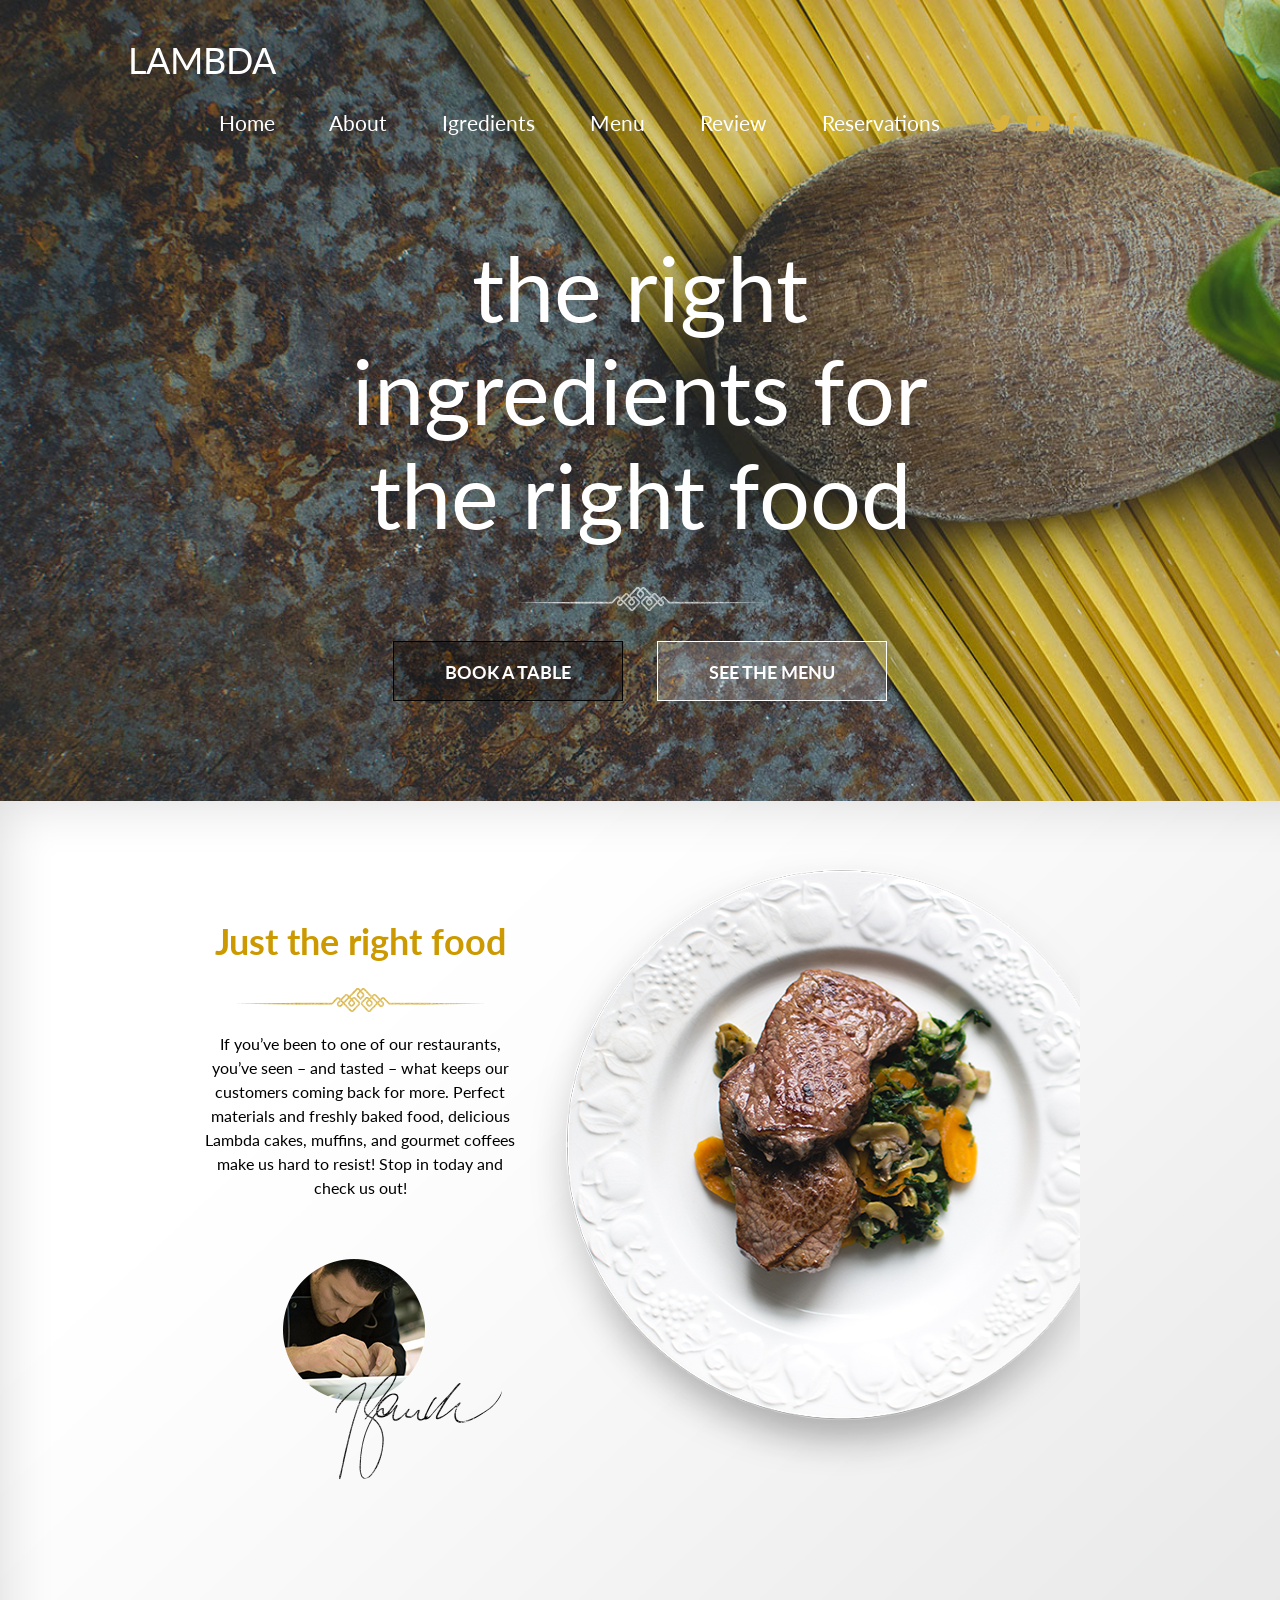
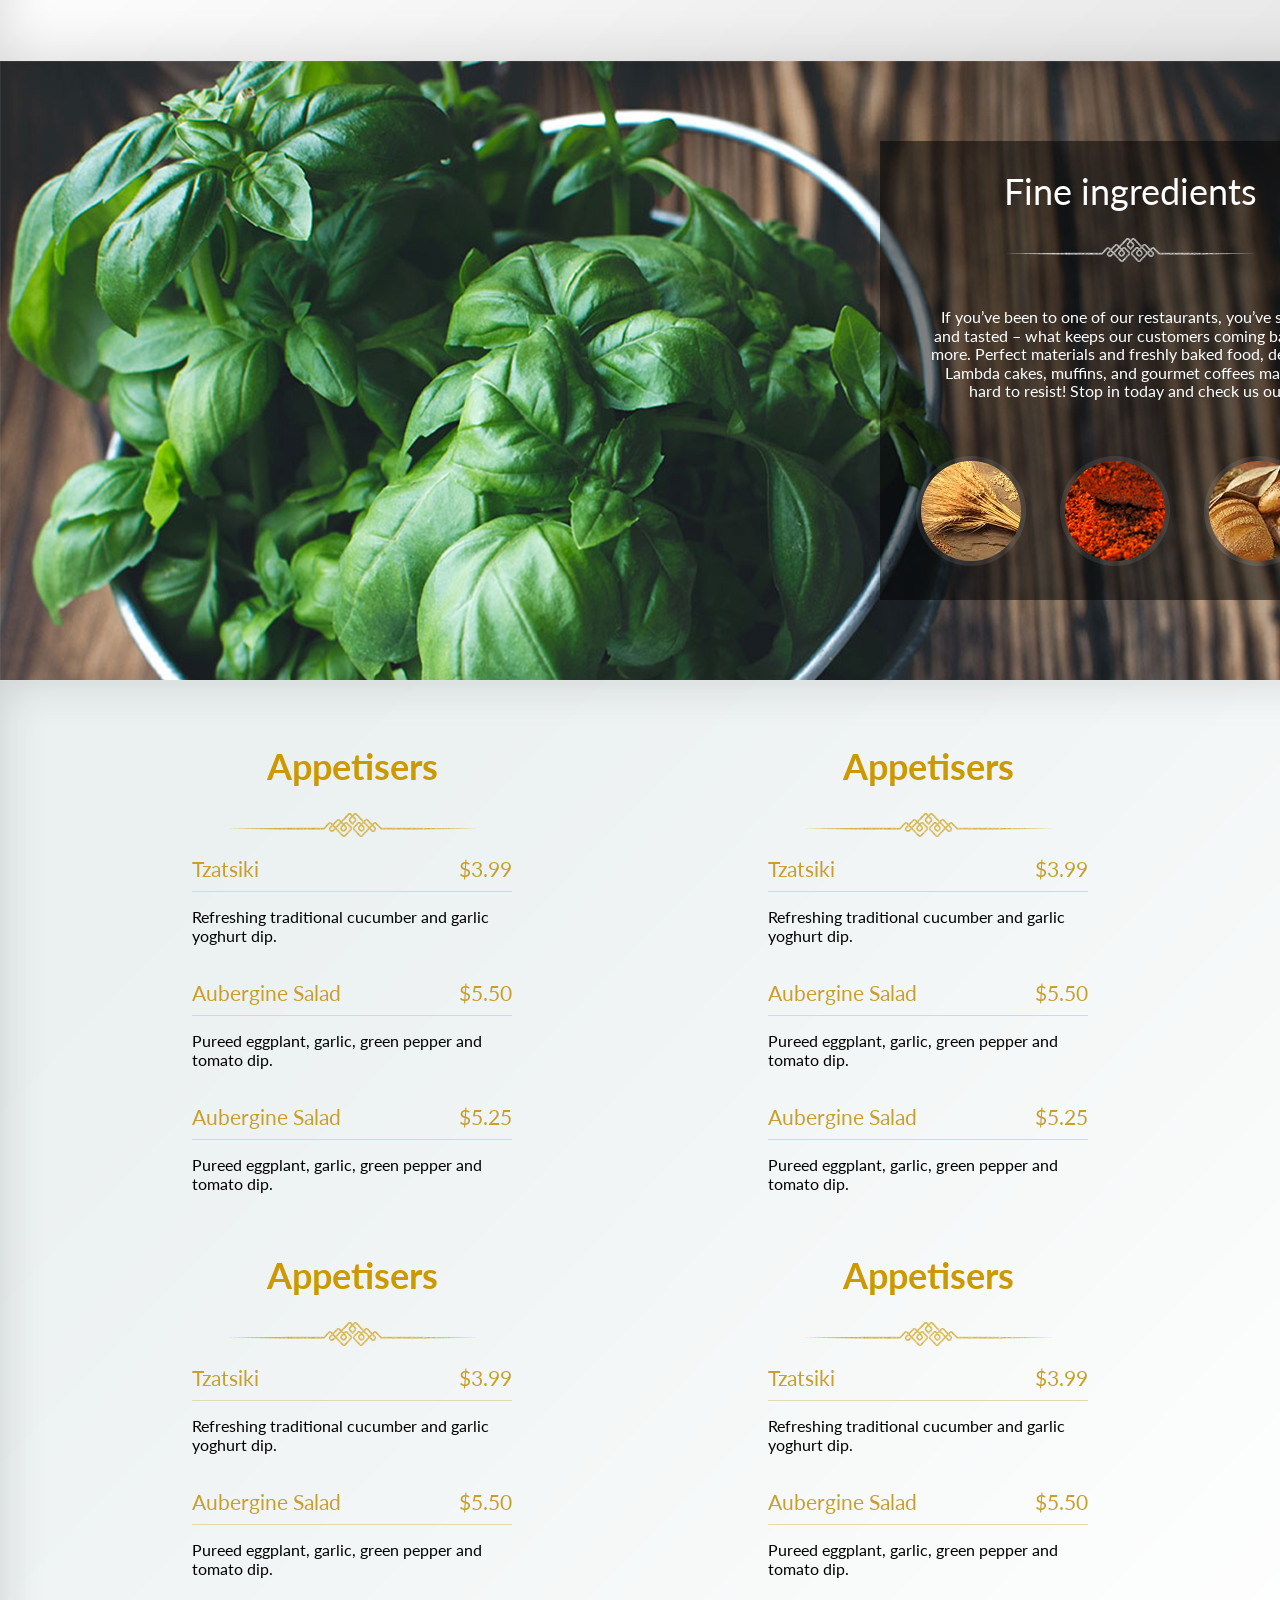
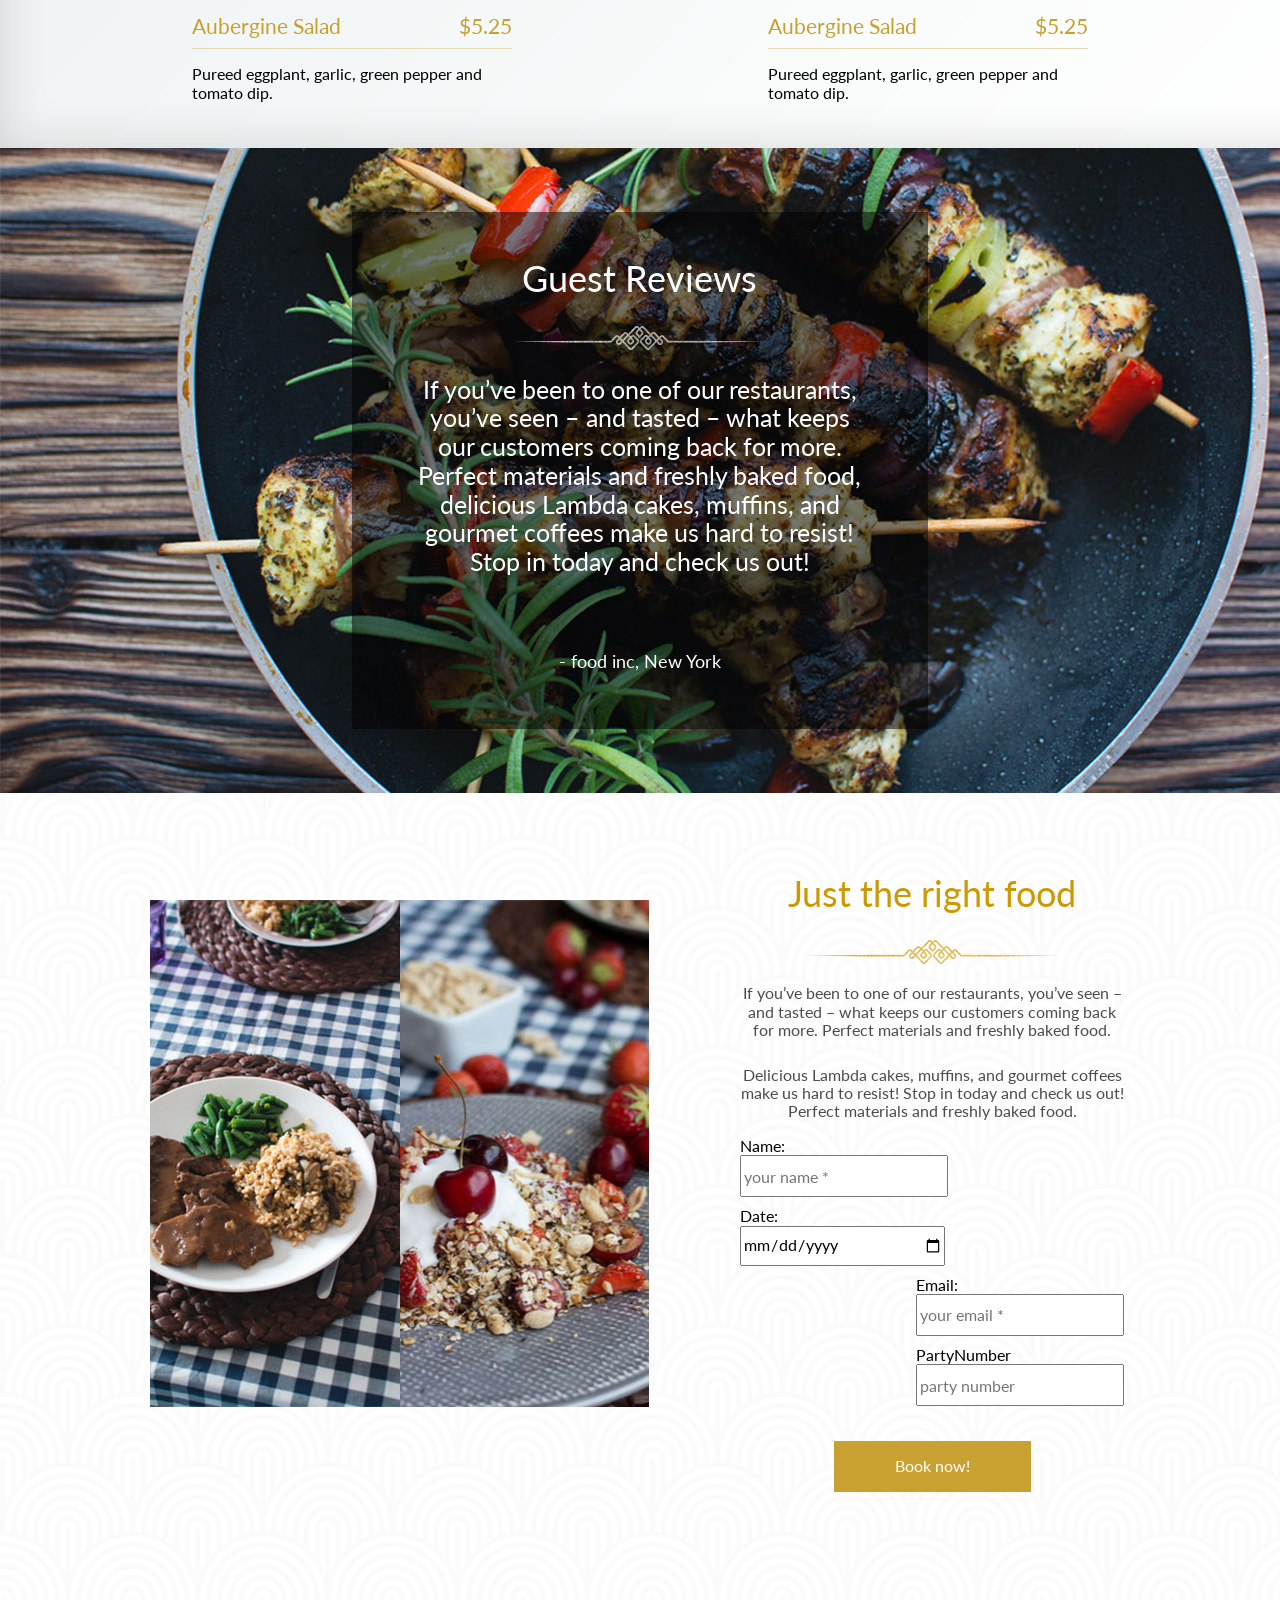
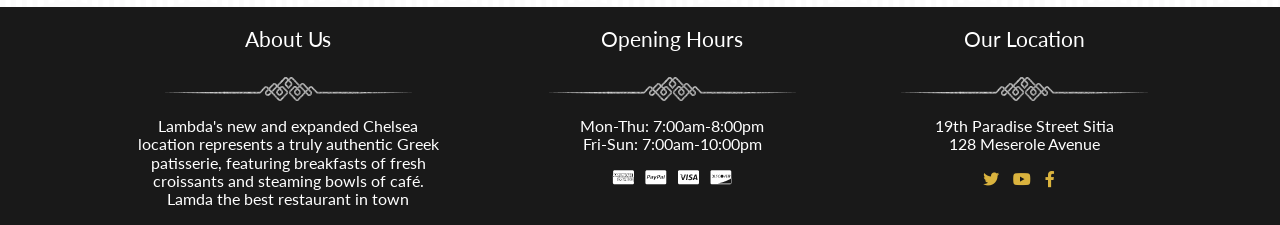
<file: index.html>
<!DOCTYPE html>
<html lang="vi">

<head>
    <title>My Home Page</title>
    <meta charset="utf-8">
    <meta name="viewport" content="width=device-width, initial-scale=1.0">
    <link rel="stylesheet" type="text/css" href="assets/css/reset.css">
    <link rel="stylesheet" type="text/css" href="assets/css/styles.css">
    <link rel="stylesheet" href="https://use.fontawesome.com/releases/v5.1.0/css/all.css" integrity="sha384-lKuwvrZot6UHsBSfcMvOkWwlCMgc0TaWr+30HWe3a4ltaBwTZhyTEggF5tJv8tbt" crossorigin="anonymous">
    <link href="https://fonts.googleapis.com/css?family=Lato|Yeseva+One" rel="stylesheet">
</head>

<body>
    <div id="container">
        <div id="header" class="bg-img-custom">
            <div id="header-top">
                <div id="logo">LAMBDA</div>
                <div id="button">
                    <a class="button" href="#header">Home</a>
                    <a class="button" href="#about">About</a>
                    <a class="button" href="#ingredients">Igredients</a>
                    <a class="button" href="#menu">Menu</a>
                    <a class="button" href="#review">Review</a>
                    <a class="button" href="#reservations">Reservations</a>
                    <div id="sns">
                        <a id="twitter" class="fab fa-twitter button" href="https://twitter.com"></a>
                        <a id="youtube" class="fab fa-youtube button" href="https://youtube.com"></a>
                        <a id="facebook" class="fab fa-facebook-f button" href="https://facebook.com"></a>
                    </div>
                </div>
            </div>
            <div id="header-body" class="font-yeseva-one">
                the right ingredients for the right food
                <!-- <div id="header-content">the right ingredients for the right food</div> -->
                <!-- <img src="assets/images/header-bottom.png"> -->
            </div>
            <div id="header-bottom">
                <div class="header-bottom-button" id="button-left"><strong>BOOK A TABLE</strong></div>
                <div class="header-bottom-button" id="button-right"><strong>SEE THE MENU</strong></div>
            </div>
        </div>
        <div id="content">
            <div id="about">
                <div id="info-cook">
                    <div class="header-name header-about font-yeseva-one" id=""><b>Just the right food</b></div>
                    <div class="decoration-yellow"></div>
                    <!-- <img src="assets/images/yello-decoration.png"> -->
                    <div class="content-description">If you’ve been to one of our restaurants, you’ve seen – and tasted – what keeps our customers coming back for more. Perfect materials and freshly baked food, delicious Lambda cakes, muffins, and gourmet coffees make us hard to resist! Stop in today and check us out!
                    </div>
                    <div id="cook"></div>
                    <!-- <img src="assets/images/cook.png"> -->
                </div>
                <div id="dish">
                    <!-- <img src="assets/images/dish.png"> -->
                </div>
            </div>
            <div style="clear: both;"></div>
            <div id="ingredients">
                <div id="big-container">
                    <div id=container>
                        <div id="sub-container">
                            <div class="header-name decoration-white font-yeseva-one">Fine ingredients</div>
                            <!-- <div class="decoration-white"></div> -->
                            <!-- <img src="assets/images/yello-decoration.png"> -->
                            <p>If you’ve been to one of our restaurants, you’ve seen – and tasted – what keeps our customers coming back for more. Perfect materials and freshly baked food, delicious Lambda cakes, muffins, and gourmet coffees make us hard to resist! Stop in today and check us out!</p>
                            <div id="img-ingredients">
                                <div class="ingredients-img bg-img-custom" id="ingredients-img1"></div>
                                <div class="ingredients-img bg-img-custom" id="ingredients-img2"></div>
                                <div class="ingredients-img bg-img-custom" id="ingredients-img3"></div>
                            </div>
                        </div>
                    </div>
                </div>
            </div>
            <div style="clear: both;"></div>
            <div id="menu">
                <div id="container-left">
                    <div id="appetisers" class="eating">
                        <ul class="list">
                            <li>
                                <div id="sub-appertisers">
                                    <div class="type-eating font-yeseva-one">Appetisers</div>
                                    <ul class="list">
                                        <li class="name-and-cost">
                                            <span class="name-eating">Tzatsiki</span>
                                            <span class="cost">$3.99</span>
                                        </li>
                                        <!-- <img src="assets/images/line.png"> -->
                                        <li>
                                            <p class="description-eating">Refreshing traditional cucumber and garlic yoghurt dip.</p>
                                        </li>
                                    </ul>
                                    <ul class="list">
                                        <li class="name-and-cost">
                                            <span class="name-eating">Aubergine Salad</span>
                                            <span class="cost">$5.50</span>
                                        </li>
                                        <!-- <img src="assets/images/line.png"> -->
                                        <li>
                                            <p class="description-eating">Pureed eggplant, garlic, green pepper and tomato dip.</p>
                                        </li>
                                    </ul>
                                    <ul class="list">
                                        <li class="name-and-cost">
                                            <span class="name-eating">Aubergine Salad</span>
                                            <span class="cost">$5.25</span>
                                        </li>
                                        <!-- <img src="assets/images/line.png"> -->
                                        <li>
                                            <p class="description-eating">Pureed eggplant, garlic, green pepper and tomato dip.</p>
                                        </li>
                                    </ul>
                                </div>
                            </li>
                        </ul>
                    </div>
                    <div id="appetisers" class="eating">
                        <ul class="list">
                            <li>
                                <div id="sub-appertisers">
                                    <div class="type-eating">Appetisers</div>
                                    <ul class="list">
                                        <li class="name-and-cost">
                                            <span class="name-eating">Tzatsiki</span>
                                            <span class="cost">$3.99</span>
                                        </li>
                                        <!-- <img src="assets/images/line.png"> -->
                                        <li>
                                            <p class="description-eating">Refreshing traditional cucumber and garlic yoghurt dip.</p>
                                        </li>
                                    </ul>
                                    <ul class="list">
                                        <li class="name-and-cost">
                                            <span class="name-eating">Aubergine Salad</span>
                                            <span class="cost">$5.50</span>
                                        </li>
                                        <!-- <img src="assets/images/line.png"> -->
                                        <li>
                                            <p class="description-eating">Pureed eggplant, garlic, green pepper and tomato dip.</p>
                                        </li>
                                    </ul>
                                    <ul class="list">
                                        <li class="name-and-cost">
                                            <span class="name-eating">Aubergine Salad</span>
                                            <span class="cost">$5.25</span>
                                        </li>
                                        <!-- <img src="assets/images/line.png"> -->
                                        <li>
                                            <p class="description-eating">Pureed eggplant, garlic, green pepper and tomato dip.</p>
                                        </li>
                                    </ul>
                                </div>
                            </li>
                        </ul>
                    </div>
                </div>
                <div id="container-right">
                    <div id="appetisers" class="eating">
                        <ul class="list">
                            <li>
                                <div id="sub-appertisers">
                                    <div class="type-eating">Appetisers</div>
                                    <ul class="list">
                                        <li class="name-and-cost">
                                            <span class="name-eating">Tzatsiki</span>
                                            <span class="cost">$3.99</span>
                                        </li>
                                        <!-- <img src="assets/images/line.png"> -->
                                        <li>
                                            <p class="description-eating">Refreshing traditional cucumber and garlic yoghurt dip.</p>
                                        </li>
                                    </ul>
                                    <ul class="list">
                                        <li class="name-and-cost">
                                            <span class="name-eating">Aubergine Salad</span>
                                            <span class="cost">$5.50</span>
                                        </li>
                                        <!-- <img src="assets/images/line.png"> -->
                                        <li>
                                            <p class="description-eating">Pureed eggplant, garlic, green pepper and tomato dip.</p>
                                        </li>
                                    </ul>
                                    <ul class="list">
                                        <li class="name-and-cost">
                                            <span class="name-eating">Aubergine Salad</span>
                                            <span class="cost">$5.25</span>
                                        </li>
                                        <!-- <img src="assets/images/line.png"> -->
                                        <li>
                                            <p class="description-eating">Pureed eggplant, garlic, green pepper and tomato dip.</p>
                                        </li>
                                    </ul>
                                </div>
                            </li>
                        </ul>
                    </div>
                    <div id="appetisers" class="eating">
                        <ul class="list">
                            <li>
                                <div id="sub-appertisers">
                                    <div class="type-eating">Appetisers</div>
                                    <ul class="list">
                                        <li class="name-and-cost">
                                            <span class="name-eating">Tzatsiki</span>
                                            <span class="cost">$3.99</span>
                                        </li>
                                        <!-- <img src="assets/images/line.png"> -->
                                        <li>
                                            <p class="description-eating">Refreshing traditional cucumber and garlic yoghurt dip.</p>
                                        </li>
                                    </ul>
                                    <ul class="list">
                                        <li class="name-and-cost">
                                            <span class="name-eating">Aubergine Salad</span>
                                            <span class="cost">$5.50</span>
                                        </li>
                                        <!-- <img src="assets/images/line.png"> -->
                                        <li>
                                            <p class="description-eating">Pureed eggplant, garlic, green pepper and tomato dip.</p>
                                        </li>
                                    </ul>
                                    <ul class="list">
                                        <li class="name-and-cost">
                                            <span class="name-eating">Aubergine Salad</span>
                                            <span class="cost">$5.25</span>
                                        </li>
                                        <!-- <img src="assets/images/line.png"> -->
                                        <li>
                                            <p class="description-eating">Pureed eggplant, garlic, green pepper and tomato dip.</p>
                                        </li>
                                    </ul>
                                </div>
                            </li>
                        </ul>
                    </div>
                </div>
                <div style="clear: both;"></div>
            </div>
            <div id="review">
                <div id="guest-review">
                    <div class="decoration-white header-name">Guest Reviews</div>
                    <!-- <img src="assets/images/white-decoration.png"> -->
                    <p id="comment">If you’ve been to one of our restaurants, you’ve seen – and tasted – what keeps our customers coming back for more. Perfect materials and freshly baked food, delicious Lambda cakes, muffins, and gourmet coffees make us hard to resist! Stop in today and check us out!</p>
                    <div id="source">- food inc, New York</div>
                </div>
            </div>
            <div id="reservations">
                <div id="box-left">
                    <div id="example-eating">
                        <div id="reservations-img1"></div>
                        <div id="reservations-img2"></div>
                        <!-- 						<img id="reservations-img1" src="assets/images/reservations-img1.png">
						<img id="reservations-img2" src="assets/images/reservations-img2.png"> -->
                    </div>
                </div>
                <div id="box-right">
                    <div id="form">
                        <div id="description-reservations">
                            <div class="decoration-yellow header-name header-about">Just the right food</div>
                            <!-- <img src="assets/images/yello-decoration.png"> -->
                            <p class="fix-margin">
                                If you’ve been to one of our restaurants, you’ve seen – and tasted – what keeps our customers coming back for more. Perfect materials and freshly baked food.</p>
                            <p class="fix-margin">
                                Delicious Lambda cakes, muffins, and gourmet coffees make us hard to resist! Stop in today and check us out! Perfect materials and freshly baked food.
                            </p>
                        </div>
                        <div id="filling-in-form">
                            <form action="" method="" id="in-form">
                                <div id="form-1">
                                    <span class="fix-margin">Name:</span>
                                    <input type="text" id="name" class="frame" name="name" placeholder="your name *" required="">
                                    <span class="fix-margin">Date:</span>
                                    <input type="date" id="date" class="frame" name="date" placeholder="date *" required="">
                                </div>
                                <div id="form-2">
                                    <span class="fix-margin">Email:</span>
                                    <input type="email" id="email" class="frame" name="email" placeholder="your email *" required="">
                                    <span class="fix-margin">PartyNumber</span>
                                    <input type="number" id="party-number" class="frame" name="party-number" placeholder="party number">
                                </div>
                                <div id="container-submit">
                                    <input type="submit" id="submit" name="submit" value="Book now!">
                                </div>
                            </form>
                        </div>
                    </div>
                </div>
            </div>
        </div>
        <div id="footer">
            <div id="about-us">
                <div class="decoration-white fs-21">About Us</div>
                <!-- <img src="assets/images/white-decoration.png"> -->
                <p>Lambda's new and expanded Chelsea location represents a truly authentic Greek patisserie, featuring breakfasts of fresh croissants and steaming bowls of café.
                    <br>Lamda the best restaurant in town
                </p>
            </div>
            <div id="open-time">
                <div class="decoration-white fs-21">Opening Hours</div>
                <!-- <img src="assets/images/white-decoration.png"> -->
                <p>Mon-Thu: 7:00am-8:00pm
                    <br> Fri-Sun: 7:00am-10:00pm</p>
                <img src="assets/images/cards.png">
            </div>
            <div id="location">
                <div class="decoration-white fs-21">Our Location</div>
                <!-- <img src="assets/images/white-decoration.png"> -->
                <p>19th Paradise Street Sitia
                    <br> 128 Meserole Avenue</p>
                <!-- <img src="assets/images/icons.png"> -->
                <div>
                    <a id="twitter" class="fab fa-twitter " href="https://twitter.com"></a>
                    <a id="youtube" class="fab fa-youtube " href="https://youtube.com"></a>
                    <a id="facebook" class="fab fa-facebook-f " href="https://facebook.com"></a>
                </div>
            </div>
        </div>
    </div>
</body>

</html>
</file>
<file: assets/css/styles.css>
* {
	font-family: 'Lato', sans-serif;

}

.font-yesesa-one {
	font-family: 'Yeseva One';
}
.bg-img-custom {
        background-repeat: no-repeat;
        background-size: cover;
    }

#button-left {
	border: 1px solid black;
	background-color: rgba(0, 0, 0, 0.3);
}

#button-right {
	border: 1px solid white;
	background-color: rgba(255, 255, 255, 0.2);
}

#header-body {
		background-image: url(../images/white-decoration.png);
		background-position: bottom center;
		background-repeat: no-repeat;
		color:white;
}

#about {
	background-image: url(../images/about-background.png);
    background-size: cover;
    box-sizing: border-box;
    background-repeat: no-repeat;
}

.decoration-white {
	background-image: url(../images/white-decoration.png);
	background-repeat: no-repeat;
	background-position: bottom center;
	color: white;
}

.decoration-yellow {
	background-image: url(../images/yello-decoration.png);
    background-repeat: no-repeat;
    background-position: bottom center;
}

#cook {
	background-image: url(../images/cook.png);
    background-repeat: no-repeat;
    background-position: bottom center;
}


#dish {
    background-repeat: no-repeat;
    background-image: url(../images/dish.png);
}

#ingredients {
    background-image: url("../images/ingredients-background.png");
    background-repeat: no-repeat;
	box-sizing: border-box;
}

#ingredients-img1 {
        background-image: url(../images/ingredients-img1.png);
}

#ingredients-img2 {
    background-image: url(../images/ingredients-img2.png);
}

#ingredients-img3 {
    background-image: url(../images/ingredients-img3.png);
}

#menu {
	background-image: url(../images/menu-background.png);
    background-repeat: no-repeat;
    background-size: cover;
}

.list {
    list-style-type: none;
    padding-left: 0px;
    /*line-height: 0.9;*/
}

#review {
    background-image: url(../images/review-background.png);
    background-repeat: no-repeat;
    background-size: cover;
}

#comment {
    color: white;
}

#reservations {
	background-image: url(../images/reservations-background.png);
    background-repeat: no-repeat;
    background-size: cover;
}

#reservations-img1 {
	background-image: url(../images/reservations-img1.png);
    background-repeat: no-repeat;
    background-position: center;
}

#reservations-img2 {
	background-image: url(../images/reservations-img2.png);
    background-repeat: no-repeat;
    background-position: center;
}

#source {
	color: white;
}
@media screen and (max-width: 576px) {
	#header {
        display: flex;
        flex-direction: column;
        justify-content: center;
        max-width: 100%;
        text-align: center;
        background-image: url(../images/header-background.png);
        background-size: cover;
    }
	
	#logo {
        color: white;
        font-size: 150%;
        padding-top: 5%;
        padding-bottom: 3%;
    }

    .button {
        text-decoration: none;
        color: white;
        font-size: 90%;
    }

    #button {
        display: flex;
        flex-direction: row;
        flex-wrap: wrap;
        justify-content: space-around;
    }

    #sns {
    	display: none;
    }
	
	#header-body {
    	max-width: 60%;
    	font-size: 230%;
    	text-align: center;
		margin: 5% auto;
		color: white;
		padding-bottom: 10%;
    }

	#header-bottom {
		display: flex;
		justify-content: center;
		margin-bottom: 10%;
	}

    #button-left, #button-right {
    	max-width: 25%;
    	padding: 2% 4%;
    	margin-right: 2%;
    	margin-left: 2%;
    	font-size: 70%;
    }
	
	#about {
		display: flex;
		flex-direction: column;
		justify-content: center;
		align-items: center;
	}

	#info-cook {
		max-width: 90%;
		box-sizing: border-box;
		display: flex;
		flex-direction: column;
		justify-content: center;
		text-align: center;
	}

	/*#dish {
		max-width: 35%;
		max-height: 100%;
		padding-bottom: 50%;
	}*/

	.header-name {
		font-size: 200%;
		color: #cc9900;
	}
	
	.header-about {
		padding-top: 10%;
		
	}

	.decoration-yellow {
		padding-bottom: 15%;
		margin-bottom: 5%;
	}

	.decoration-white {
		padding-bottom: 15%;
		margin-bottom: 5%;
	}

	.content-description {
		font-size: 70%;
		line-height: 1.3;
	}

	#cook {
		padding-bottom: 70%;
		margin-bottom: 7%;
	}

	#dish {
		max-width: 90%;
		padding: 30%;
		background-size: contain;
	}
	
	#big-container #container {
		text-align: center;
		display: flex;
		justify-content: center;
		align-items: center;
	}

	#sub-container {
		max-width: 80%;
		background-color: rgba(0, 0, 0, 0.5);
		max-height: 50%;
		margin-top: 10%;
	    margin-bottom: 10%;
	    padding: 10%;
	    box-sizing: border-box;
	    color: white;
	}

	#img-ingredients {
		display: flex;
		justify-content: space-around;
	}

	.ingredients-img {
		width: 30%;
		padding-bottom: 30%;
	}

	#menu {
		display: flex;
		flex-direction: column;
		justify-content: center;
		align-items: center;
		padding-top: 7%;
	}
	
	#container-left, #container-right {
		max-width: 90%;
		display: flex;
		flex-direction: column;
		justify-content: center;
		align-items: center;
	}

	.eating {
		max-width: 100%;
		margin-bottom: 5%;
	}

	.list {
		text-align: center;
	}

	.type-eating {
		color: #cc9900;
        font-weight: bold;
        text-align: center;
        font-size: 150%;
	}

	.name-and-cost {
		display: flex;
		justify-content: space-between;
		color: #c89f2d;
		border-bottom: 1px solid #e1d8b4;	
		padding-bottom: 5%;
	}

	.description-eating {
		text-align: center;
	}

	#review {
		display: flex;
		justify-content: center;
		align-items: center;
	}

	#guest-review {
		max-width: 80%;
		text-align: center;
		background-color: rgba(0, 0, 0, 0.5);
		padding-top: 5%;
		margin-top: 5%;
		margin-bottom: 5%;
        padding-bottom: 5%;
	}

	#reservations {
		display: flex;
		flex-direction: column;
		justify-content: center;
		align-items: center;
	}
	
	#example-eating {
		width: 100%;
		display: flex;
		flex-direction: row;
		justify-content: space-around;
		margin-top: 5%;
	}

	#box-left, #box-right {
		width: 80%;
		box-sizing: border-box;
	}
	
	#reservations-img1 {
		width: 40%;
		padding-bottom: 100%;
	}

	#reservations-img2 {
		width: 40%;
		padding-bottom: 100%;
	}

	#description-reservations {
		text-align: center;
	}

	#form-1, #form-2 {
		width: 40%;
		display: flex;
		flex-wrap: wrap;

	}
	
	#filling-in-form {
		margin-bottom: 5%;
	}

	.frame {
		border: 1px solid black;
		width: 100%;
	}

	#in-form {
		display: flex;
		flex-wrap: wrap;
		justify-content: space-around;
	}

	#container-submit {
		box-sizing: border-box;
		margin-top: 5%;
	}

	#submit {
		background-color: #c9a131;
        border: 1px solid #c9a131;
		padding: 8% 16%;
		margin-bottom: 5%;
	}
	
	#footer {
		display: flex;
		flex-direction: column;
		color: white;
		justify-content: center;
		align-items: center;
	}

	#about-us, #open-time, #location {
		max-width: 90%;
	}

	.fix-margin {
		margin-top: 5%;
	}

	#footer {
		background-color: rgba(0, 0, 0, 0.8);
		text-align: center;
		padding-bottom: 5%;
	}

	.fs-21 {
		font-size: 200%;
		padding-top: 5%;
	}
	
	.fab {
		color: white;
		text-decoration: none;
		margin-right: 5%;
	}
}

/*Tablet*/

@media screen and (min-width: 768px) and (max-width: 1199px){
    #header {
        display: flex;
        flex-direction: column;
        justify-content: center;
        max-width: 100%;
        background-image: url(../images/header-background.png);
    }

    #header-top {
        display: flex;
        flex-direction: row;
        justify-content: space-around;
        box-sizing: border-box;
    }

    #logo {
        color: white;
        font-size: 150%;
        padding-top: 5%;
    }

    .button {
        text-decoration: none;
        color: white;
        margin-right: 5%;
        font-size: 100%;
    }

    #button {
        display: flex;
        flex-direction: row;
        justify-content: space-around;
        padding-top: 4%;
    }

    #header-body {
    	max-width: 60%;
    	font-size: 300%;
    	text-align: center;
		margin: 5% auto;
		color: white;
		padding-bottom: 7%;
    }

    #sns {
    	display: flex;
    }
	
	#header-bottom {
		display: flex;
		justify-content: center;
		margin-bottom: 10%;
	}

    #button-left, #button-right {
    	max-width: 20%;
    	padding: 2% 4%;
    	margin-right: 2%;
    	margin-left: 2%;
    }

	#about {
		display: flex;
		justify-content: space-around;
	}

	#info-cook {
		max-width: 35%;
		box-sizing: border-box;
		display: flex;
		flex-direction: column;
		justify-content: center;
		text-align: center;
		padding-top: 5%;
	}

	/*#dish {
		max-width: 35%;
		max-height: 100%;
		padding-bottom: 50%;
	}*/

	.header-name {
		font-size: 250%;
		color: #cc9900;
	}

	.decoration-yellow {
		padding-bottom: 10%;
		margin-bottom: 5%;
	}

	.decoration-white {
		padding-bottom: 10%;
		margin-bottom: 5%;
	}

	.content-description {
		font-size: 70%;
		line-height: 1.3;
	}

	#cook {
		padding-bottom: 90%;
		margin-bottom: 7%;
	}

	#dish {
	    padding-bottom: 50%;
	    width: 40%;
	    background-size: contain;
	    box-sizing: border-box;
	    background-position: center;
	}

	#ingredients {
		display: flex;
		justify-content: center;
		align-items: center;
	}

	#big-container #container {
		text-align: center;
		display: flex;
		justify-content: center;
		align-items: center;
	}

	#sub-container {
		max-width: 80%;
		background-color: rgba(0, 0, 0, 0.5);
		max-height: 50%;
		margin-top: 10%;
	    margin-bottom: 10%;
	    padding: 10%;
	    box-sizing: border-box;
	    color: white;
	}

	#img-ingredients {
		display: flex;
		justify-content: space-around;
	}

	.ingredients-img {
		width: 30%;
		padding-bottom: 30%;
	}

	#menu {
		display: flex;
		flex-direction: column;
		justify-content: center;
		align-items: center;
		padding-top: 7%;
	}
	
	#container-left, #container-right {
		max-width: 90%;
		display: flex;
		flex-direction: column;
		justify-content: center;
		align-items: center;
	}

	.eating {
		max-width: 100%;
		margin-bottom: 5%;
	}

	.list {
		text-align: center;
	}

	.type-eating {
		color: #cc9900;
        font-weight: bold;
        text-align: center;
        font-size: 150%;
	}

	.name-and-cost {
		display: flex;
		justify-content: space-between;
		color: #c89f2d;
		border-bottom: 1px solid #e1d8b4;	
		padding-bottom: 5%;
	}

	.description-eating {
		text-align: center;
	}

	#review {
		display: flex;
		justify-content: center;
		align-items: center;
	}

	#guest-review {
		max-width: 70%;
		text-align: center;
		background-color: rgba(0, 0, 0, 0.5);
		padding-top: 5%;
		margin-top: 5%;
		margin-bottom: 5%;
        padding-bottom: 5%;
	}

	#reservations {
		display: flex;
		flex-direction: column;
		justify-content: center;
		align-items: center;
	}
	
	#example-eating {
		width: 100%;
		display: flex;
		flex-direction: row;
		justify-content: space-around;
		margin-top: 5%;
	}

	#box-left, #box-right {
		width: 80%;
		box-sizing: border-box;
	}
	
	#reservations-img1 {
		width: 40%;
		padding-bottom: 100%;
	}

	#reservations-img2 {
		width: 40%;
		padding-bottom: 100%;
	}

	#description-reservations {
		text-align: center;
	}

	#form-1, #form-2 {
		width: 40%;
		display: flex;
		flex-wrap: wrap;
		margin-right: 5%;
		margin-left: 5%;
	}
	
	#filling-in-form {
		margin-bottom: 5%;
	}

	.frame {
		border: 1px solid black;
		width: 100%;
	}

	#in-form {
		display: flex;
		flex-wrap: wrap;
		justify-content: space-around;
	}

	#container-submit {
		box-sizing: border-box;
		margin-top: 5%;
	}

	#submit {
		background-color: #c9a131;
        border: 1px solid #c9a131;
		padding: 8% 16%;
		margin-bottom: 5%;
	}
	
	#footer {
		display: flex;
		flex-direction: column;
		color: white;
		justify-content: center;
		align-items: center;
	}

	#about-us, #open-time, #location {
		width: 80%;
	}

	.fix-margin {
		margin-top: 5%;
	}

	#footer {
		background-color: rgba(0, 0, 0, 0.8);
		text-align: center;
		padding-bottom: 5%;
	}

	.fs-21 {
		font-size: 200%;
		padding-top: 5%;
	}
	
	.fab {
		color: white;
		text-decoration: none;
		margin-right: 5%;
	}

}

/*DESKTOP*/

@media only screen and (min-width: 1200px) {
    /*Header*/
    #header {
        background-image: url(../images/header-background.png);
        position: relative;
        background-repeat: no-repeat;
    }

    /*#header-top {
		display: inline;
		margin-right: 10%;
		margin-top: 30px;
		height: auto;
	}*/
    #header-top {
        display: table;
        width: 100%;
        height: auto;
    }

    #logo {
        /*	background-image: url(../images/logo.png);*/
        background-size: cover;
        /*display: inline;*/
        color: white;
        font-size: 36px;
        float: left;
        margin-left: 10%;
        margin-top: 40px;
    }

    #button {
        float: right;
        font-size: 21px;
        margin-top: 30px;
        margin-right: 15%;
    }

    .button {
        margin-right: 50px;
        color: white;
        text-decoration: none;
    }

    #header-body {
        font-size: 90px;
        text-align: center;
        width: 55%;
        margin: 0px auto;
        padding-top: 100px;
        padding-bottom: 65px;
    }


    #sns {
        float: right;
    }

    .fab {
        color: #dab33e;
        text-decoration: none;
        display: inline-block;
        margin-right: 10px;
    }

    #header-bottom {
        margin-top: 30px;
        /*margin-left: 35%;*/
        text-align: center;
    }

    #header-bottom .header-bottom-button {
        display: inline-block;
        width: 230px;
        height: 60px;
        font-size: 18px;
        margin-right: 15px;
        margin-left: 15px;
        margin-bottom: 100px;
        text-align: center;
        padding: 20px 25px;
        box-sizing: border-box;
        color: white;
    }

    /*About*/
    #about {
        width: 100%;
        display: table;
        /*height: 100vh;*/
        margin-right: 100px;
        padding-top: 50px;
    }

    #info-cook {
        float: left;
        width: 25%;
        margin-left: 200px;
        padding-top: 70px;
        padding-bottom: 70px;
    }

    .header-name {
        font-size: 36px;
        text-align: center;
    }

    .header-about {
        color: #cc9900;
    }

    .decoration-yellow {
        padding-bottom: 50px;
    }

    .decoration-white {
        padding-bottom: 50px;
    }

    .content-description {
        font-size: 16px;
        text-align: center;
        margin-top: 20px;
        line-height: 1.5;
    }

    #cook {
        padding-top: 280px;
        margin-left: 65px;
        /*	display: block;
		width: auto;
		height: auto;
		margin: 0 auto;*/
    }

    #dish {
        float: right;
        margin-right: 200px;
        width: 43%;
        height: 90vh;
    }

    /*Ingredients*/
    #ingredients {
        background-image: url("../images/ingredients-background.png");
        background-repeat: no-repeat;
        position: relative;
        width: 100%;
        height: auto;
        padding: 80px;
        box-sizing: border-box;
    }

    #ingredients #container {
        width: 500px;
        height: auto;
        background-color: rgba(0, 0, 0, 0.5);
        color: white;
        text-align: center;
        padding-top: 30px;
        margin-left: 800px;

        /*margin: 100px auto;*/
    }

    #sub-container h3 {
        font-size: 36px;
    }

    #sub-container p {
        font-size: 16px;
        width: 80%;
        margin-left: auto;
        margin-right: auto;
        padding-top: 30px;
    }

    #sub-container #img-ingredients {
        padding-top: 40px;
        padding-bottom: 30px;
        /*margin-right: 30px;*/
    }

    .ingredients-img {
        margin-right: 30px;
        width: 110px;
        height: 110px;
        display: inline-block;
    }


    #menu {
        position: relative;
        width: 100%;
        height: auto;
        /*line-height: 0.8;*/
        /*display: inline-block;*/
    }

    

    #container-left {
        display: inline-block;
        width: 25%;
        margin-left: 15%;
        padding-top: 50px;
        /*padding-bottom: 50px;*/
    }

    #container-right {
        display: inline-block;
        width: 25%;
        margin-right: 15%;
        float: right;
        padding-top: 50px;
        /*padding-bottom: 50px;*/
        /*margin-right: 10%;*/
    }

    #sub-appertisers {
        text-align: center;
    }

    .decoration {
        padding-bottom: 20px;
        padding-top: -5px;
    }

    .type-eating {
        color: #cc9900;
        font-weight: bold;
        font-size: 36px;
        background-image: url(../images/yello-decoration.png);
        background-repeat: no-repeat;
        background-position: bottom center;
        padding-bottom: 50px;
    }

    .eating {
        padding-bottom: 30px;
        box-sizing: border-box;
    }

    .name-and-cost {
        display: table;
        border-bottom: 1px solid #e1d8b4;
        padding-top: 20px;
        padding-bottom: 10px;
        box-sizing: border-box;
        width: 100%;
    }

    .name-eating {
        float: left;
        font-size: 21px;
        color: #c89f2d;
    }

    .cost {
        float: right;
        font-size: 21px;
        color: #c89f2d;
    }

    .description-eating {
        font-size: 16px;
        text-align: left;
    }

    #review {
        padding: 5%;
    }

    #guest-review {
        width: 40%;
        height: auto;
        background-color: rgba(0, 0, 0, 0.5);
        text-align: center;
        color: white;
        margin-left: auto;
        margin-right: auto;
        padding: 4% 5% 5% 5%;
    }

    #guest-review h3 {
        font-size: 36px;
    }

    #comment {
        font-size: 25px;
    }

    #source {
        font-size: 18px;
        /*margin-top: 50px;*/
        padding-top: 50px;
    }

    /*Reservations*/
    #reservations {
        background-image: url(../images/reservations-background.png);
        background-repeat: no-repeat;
        display: table;
        width: 100%;
    }

    #box-left,
    #box-right {
        width: 50%;
        height: 80vh;
        display: table;
    }

    #box-left {
        float: left;
        /*padding: 80px;*/
    }

    #box-right {
        float: right;
    }

    #example-eating {
        display: table;
        width: 78%;
        height: auto;
        /*margin: 80px 100px 80px 150px;*/
        margin-left: 150px;
    }

    #form {
        width: 60%;
        height: auto;
        margin: 80px 150px 80px 100px;
        text-align: center;
    }

    #reservations-img1 {
        float: left;
        width: 50%;
        height: 80vh;
        background-image: url(../images/reservations-img1.png);
        background-repeat: no-repeat;
        background-position: center;
    }

    #reservations-img2 {
        float: right;
        width: 50%;
        height: 80vh;
        background-image: url(../images/reservations-img2.png);
        background-repeat: no-repeat;
        background-position: center;
    }

    #form h3 {
        font-size: 36px;
        color: #cc9900;
    }

    #form p {
        font-size: 16px;
        color: #4c4c4c;
        padding-top: 10px;
    }

    .frame {
        width: 200px;
        height: 36px;
    }

    #filling-in-form {
        text-align: center;
        margin-top: -10px;
    }

    #form-1,
    #form-2 {
        text-align: left;
    }

    #form-1 {
        float: left;
    }

    #form-2 {
        float: right;
    }

    #container-submit {
        width: 100%;
        display: table;
    }

    #submit {
        padding: 15px 60px;
        margin: 35px;
        background-color: #c9a131;
        border: 1px solid #c9a131;
        color: white;
    }

    .fix-margin {
        margin-top: 10px;
        display: block;
    }

    #footer {
        background-color: rgba(0, 0, 0, 0.9);
        color: white;
        text-align: center;
        width: 100%;
        height: auto;
        display: table;
        padding-top: 20px;
        box-sizing: border-box;
    }

    #about-us {
        float: left;
        width: 25%;
        height: auto;
        margin-left: 10%;
    }

    #open-time {
        float: left;
        width: 25%;
        height: auto;
        margin-left: 5%;
    }

    .fs-21 {
        font-size: 21px;
    }

    #about-us p,
    #open-time p,
    #location p {
        font-size: 16px;
    }

    #location {
        float: right;
        width: 20%;
        height: auto;
        margin-right: 10%;
    }
}
</file>
